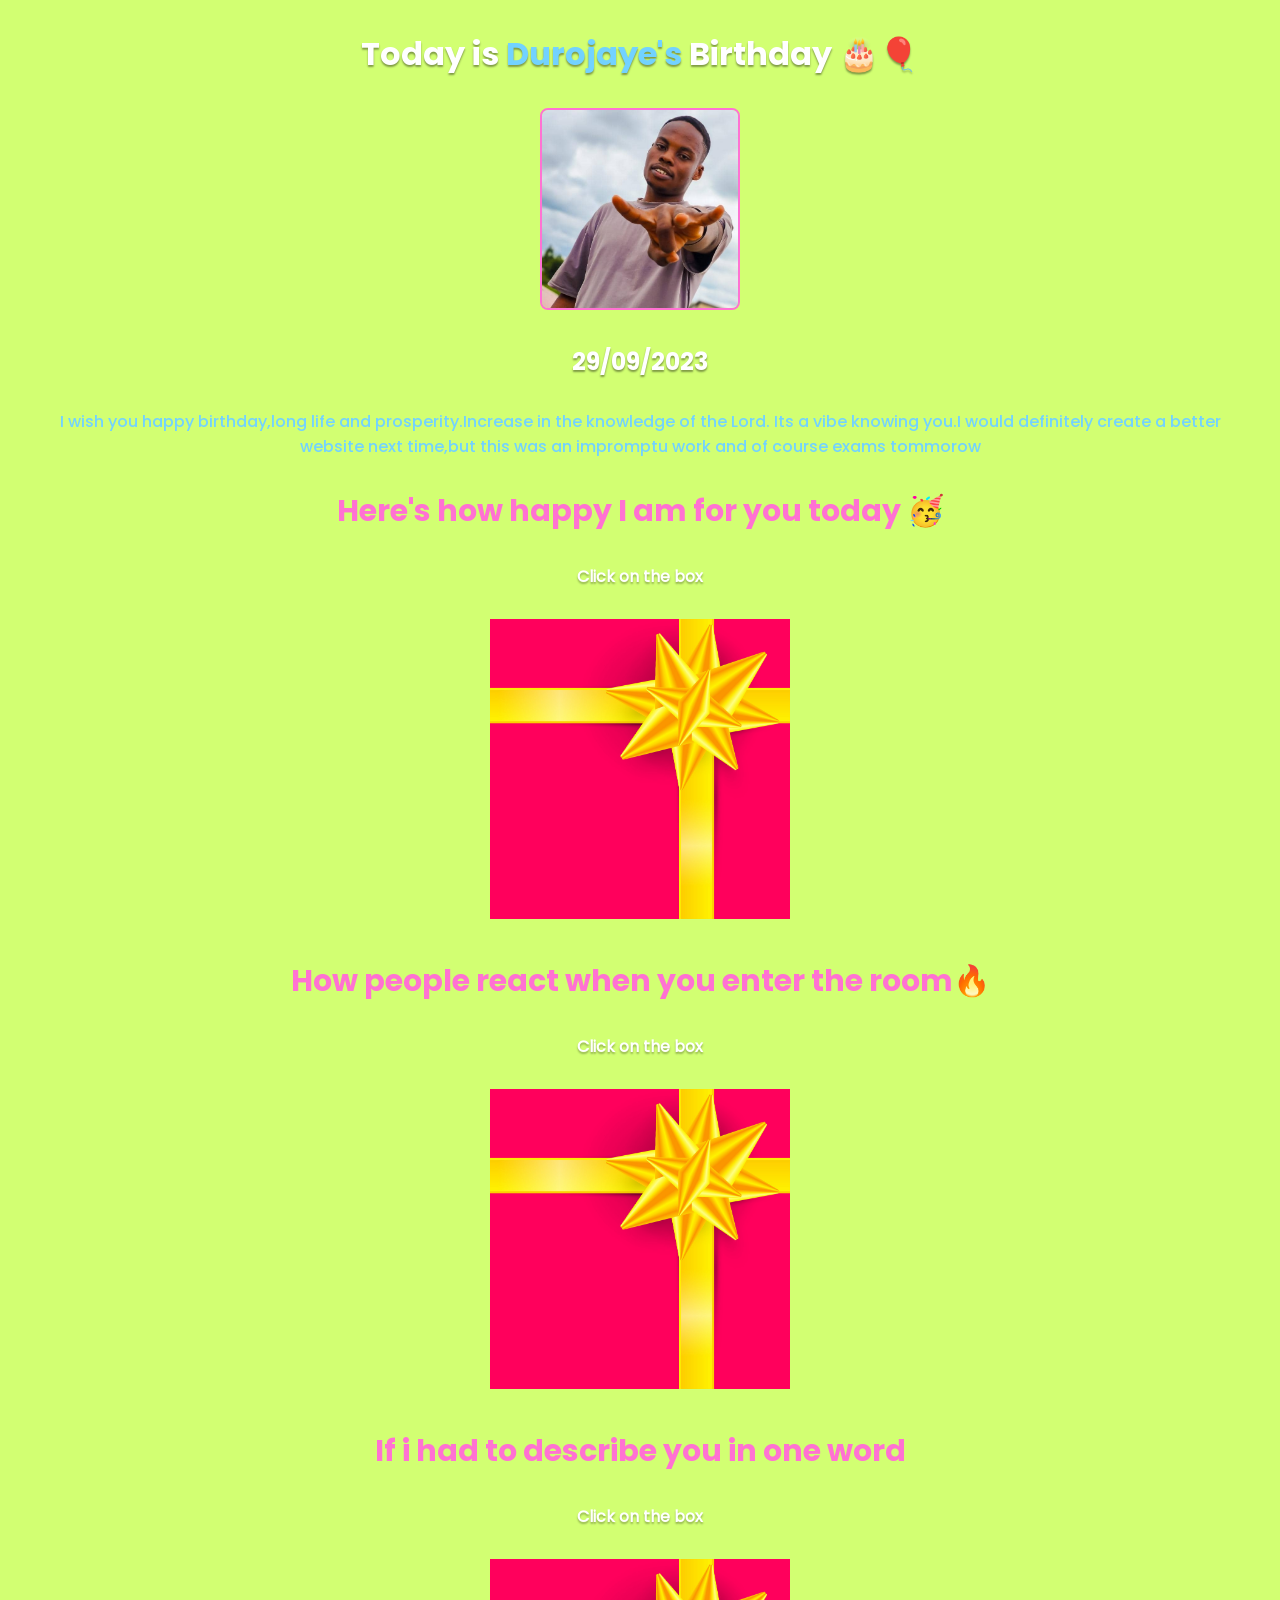
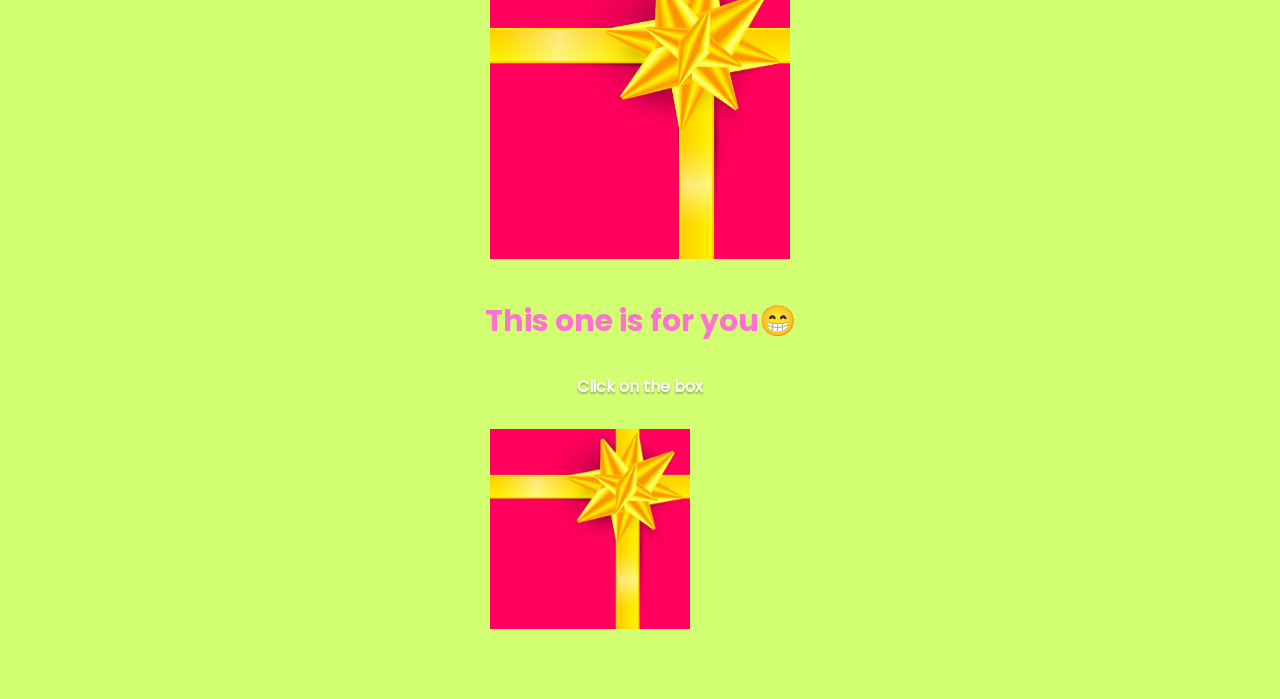
<file: index.html>
<!DOCTYPE html>
<html lang="en">
<head>
  <meta charset="UTF-8">
  		<meta http-equiv="X-UA-Compatible" content="IE=Edge">
  <meta name="viewport" content="width=device-width, initial-scale=1">
  <title>Signup</title>
  <link rel="stylesheet" href="godwin.css"></link>
</head>
<body>
     <div id="header">
     				<h1>Today is <span class="blue">Durojaye's</span> Birthday 🎂🎈</h1>
     				<img src="duro.jpg" alt="Godwin" id="duro-pic">
     				<h2>29/09/2023</h2>
     				<p>I wish you happy birthday,long life and prosperity.Increase in the knowledge of the Lord. Its a vibe knowing you.I would definitely create a better website next time,but this was an impromptu work and of course exams tommorow</p>
     				</div>
     				<div class="gift-section">
     								<h3 class="gift-heading">Here's how happy I am for you today 🥳</h3>
     								<h4 class="gift-hint">Click on the box</h4>
     								<div class="gift-box gift1"></div>
     				</div>
     	<div class="gift-section">
     								<h3 class="gift-heading">How people react when you enter the room🔥</h3>
     								<h4 class="gift-hint">Click on the box</h4>
     								<div class="gift-box gift2"></div>
     				</div>
     </div>
     	<div class="gift-section">
     								<h3 class="gift-heading">If i had to describe you in one word</h3>
     								<h4 class="gift-hint">Click on the box</h4>
     								<div class="gift-box gift3"></div>
     				</div>
     </div>
     	<div class="gift-section">
     								<h3 class="gift-heading">This one is for you😁</h3>
     								<h4 class="gift-hint">Click on the box</h4>
     								<div class="gift-box gift4"></div>
     				</div>
     </div>
</body>
</html>
</file>
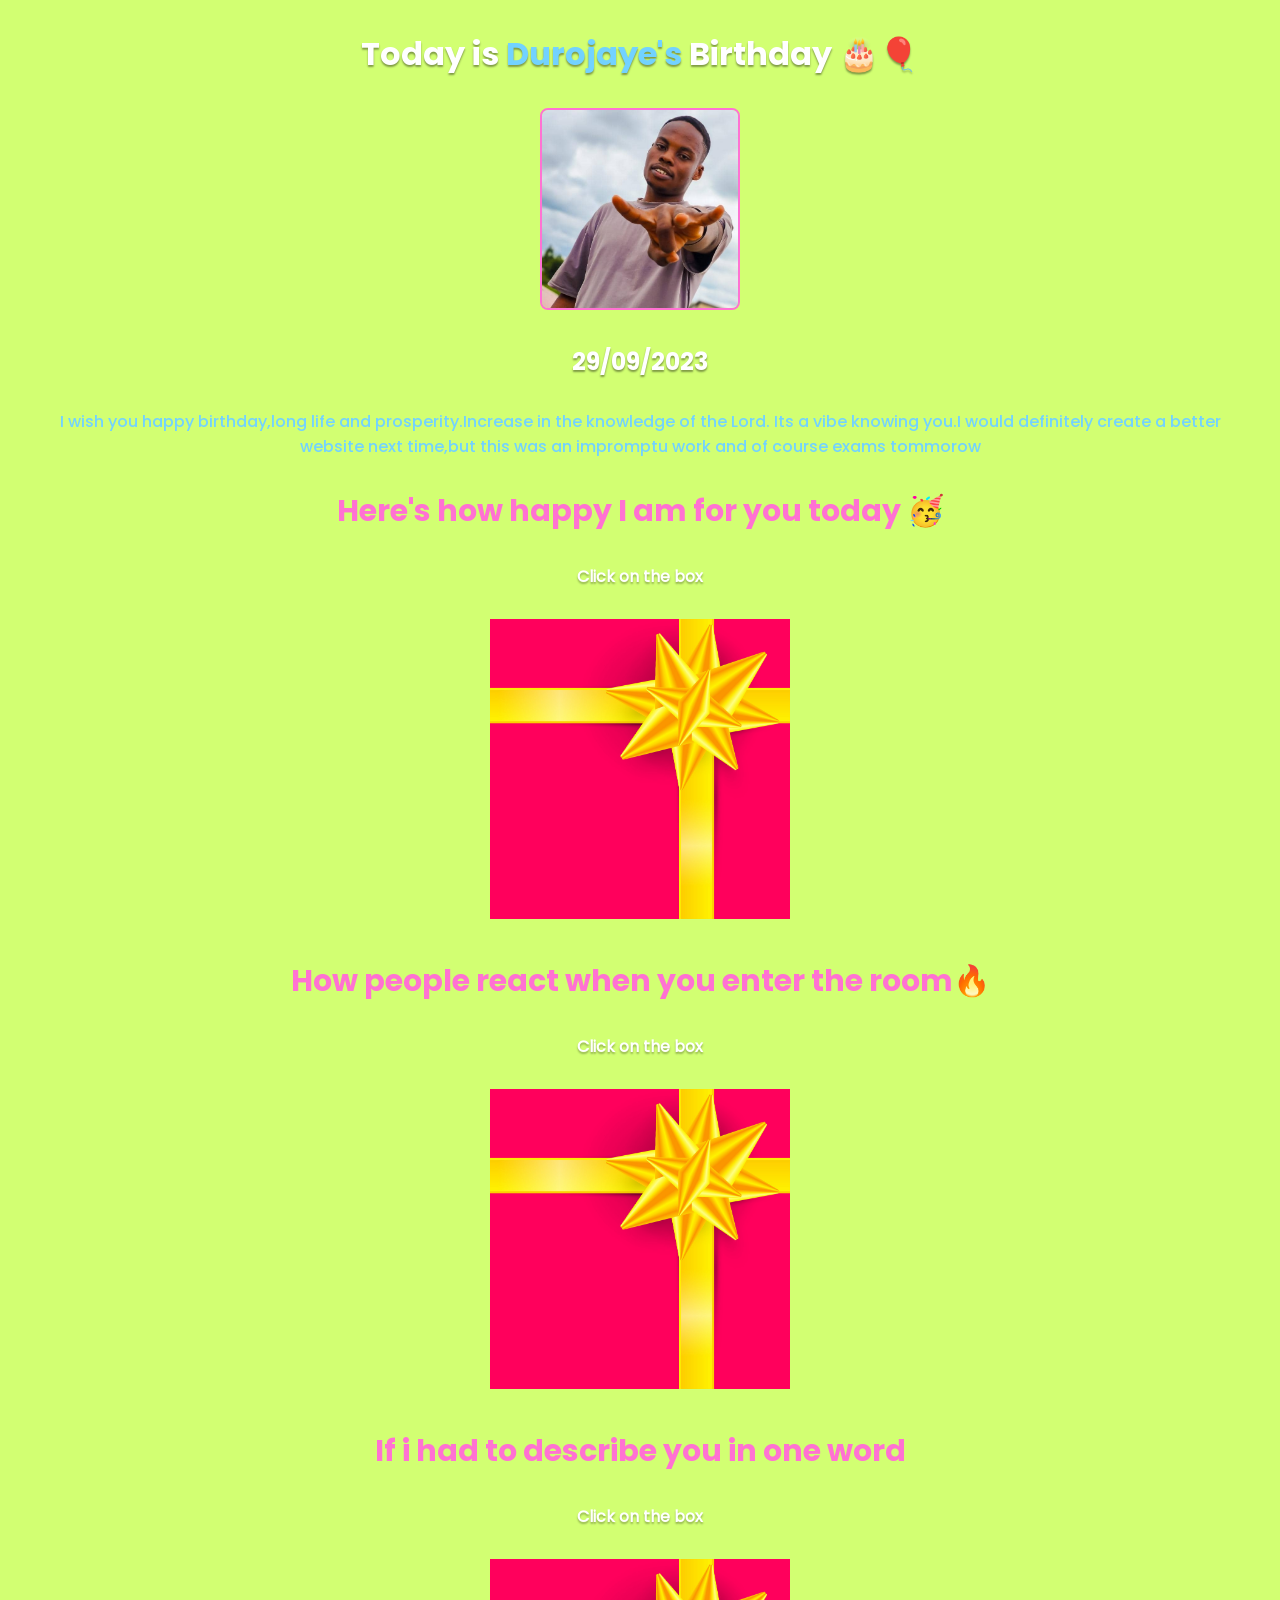
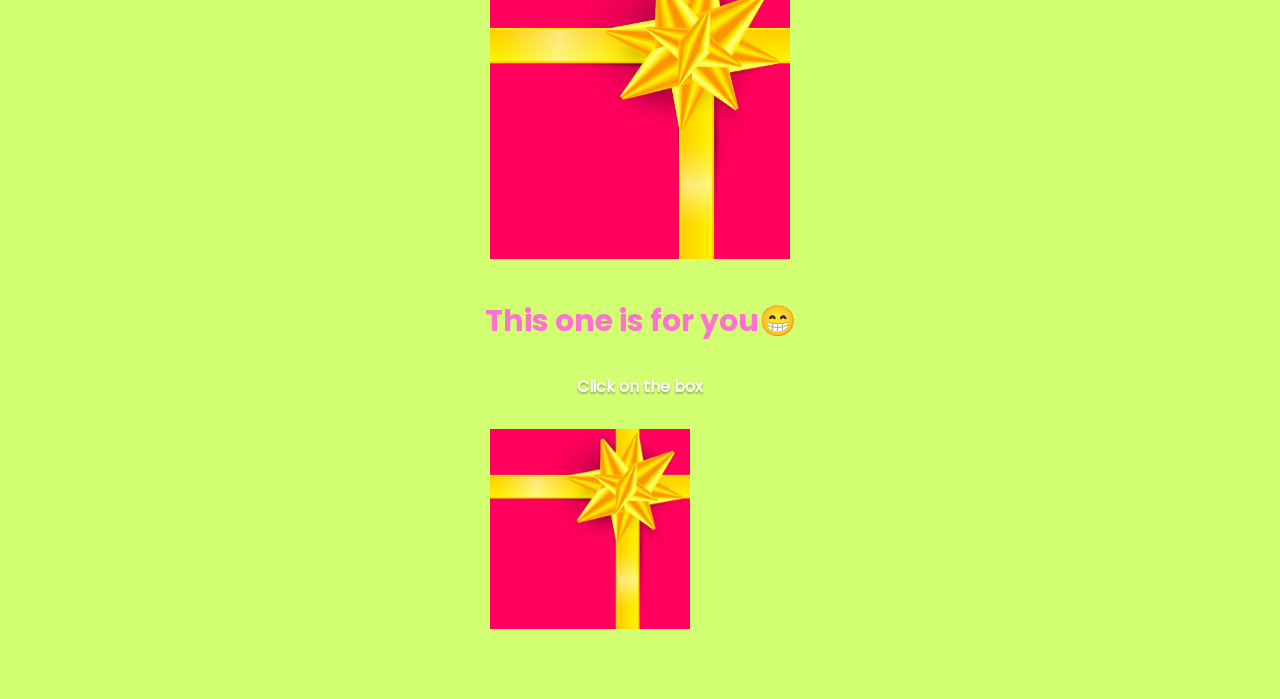
<file: godwin.html>
<!DOCTYPE html>
<html lang="en">
<head>
  <meta charset="UTF-8">
  <title>Signup</title>
  <link rel="stylesheet" href="godwin.css"></link>
</head>
<body>
     <div id="header">
     				<h1>Today is <span class="blue">Durojaye's</span> Birthday 🎂🎈</h1>
     				<img src="duro.jpg" alt="Godwin" id="duro-pic">
     				<h2>29/09/2023</h2>
     				<p>I wish you happy birthday,long life and prosperity.Increase in the knowledge of the Lord. Its a vibe knowing you.I would definitely create a better website next time,but this was an impromptu work and of course exams tommorow</p>
     				</div>
     				<div class="gift-section">
     								<h3 class="gift-heading">Here's how happy I am for you today 🥳</h3>
     								<h4 class="gift-hint">Click on the box</h4>
     								<div class="gift-box gift1"></div>
     				</div>
     	<div class="gift-section">
     								<h3 class="gift-heading">How people react when you enter the room🔥</h3>
     								<h4 class="gift-hint">Click on the box</h4>
     								<div class="gift-box gift2"></div>
     				</div>
     </div>
     	<div class="gift-section">
     								<h3 class="gift-heading">If i had to describe you in one word</h3>
     								<h4 class="gift-hint">Click on the box</h4>
     								<div class="gift-box gift3"></div>
     				</div>
     </div>
     	<div class="gift-section">
     								<h3 class="gift-heading">This one is for you😁</h3>
     								<h4 class="gift-hint">Click on the box</h4>
     								<div class="gift-box gift4"></div>
     				</div>
     </div>
</body>
</html>
</file>
<file: godwin.css>
* {
 				padding: 0px;
 				margin: 0px;
 				box-sizing: border-box;
 }
 
 @font-face  {
 				font-family: 'bold';
 				src: url('Poppins-Bold.ttf');
 }
 
 @font-face  {
 				font-family: 'regular';
 				src: url('Poppins-Regular.ttf');
 }
 
 @font-face  {
 				font-family: 'light';
 				src: url('Poppins-Light.ttf');
 }
 
 @font-face  {
 				font-family: 'medium';
 				src: url('Poppins-Medium.ttf');
 }
 
 body {
 				background: #d2ff72;
 				padding: 30px;
 }
 
 .blue {
 				color: #72d2ff;
 }
 
 #header {
 				text-align: center;
 }
 
 #duro-pic {
 				width: 200px;
 				border-radius: 8px;
 				border: 2px solid #ff72d2;
 				margin-bottom: 30px;
 }
 
 h1 {
 				font-family: 'bold';
 				margin-bottom: 30px;
 				color: #ffffff;
 }
 
 h2 {
 				font-family: 'bold' ;
 				margin-bottom: 30px;
 }
 
 h1 , h2 {
 				text-shadow: 0px 2px 2px rgba(0, 0, 0, 0.4);
 				color: white;
 }
 
 p {
 				font-family: 'medium';
 				color: #72d2ff;
 				margin-bottom: 30px;
 }


.gift-box {
				width: 300px;
				height: 300px;
				background-image: url('gift-cover.jpg');
				background-size: contain;
				background-repeat: no-repeat;
}

.gift-section {
				text-align: center;
				margin-bottom: 40px;
}

.gift-box {
				margin: 0 auto;
}

.gift-heading, .gift-hint {
				margin-bottom: 30px;
}

.gift-heading {
				color: #ff72d2;
				font-family: 'bold';
				font-size: 30px;
}

.gift-hint {
				color: white;
				text-shadow: 0px 1.5px 2px rgba(0, 0, 0, 0.3);
				font-family: 'regular';
}


.gift1:hover {
				background: url('happy.gif');
				background-position: center;
}

.gift2:hover{
				background: url('hot.gif');
				background-position: center;
}

.gift3:hover {
				background: url('genius.gif');
				background-position: center bottom;
}

.gift4:hover {
				background: url('cheers.gif');
}

.gift4 {
				height: 200px;
}
</file>
